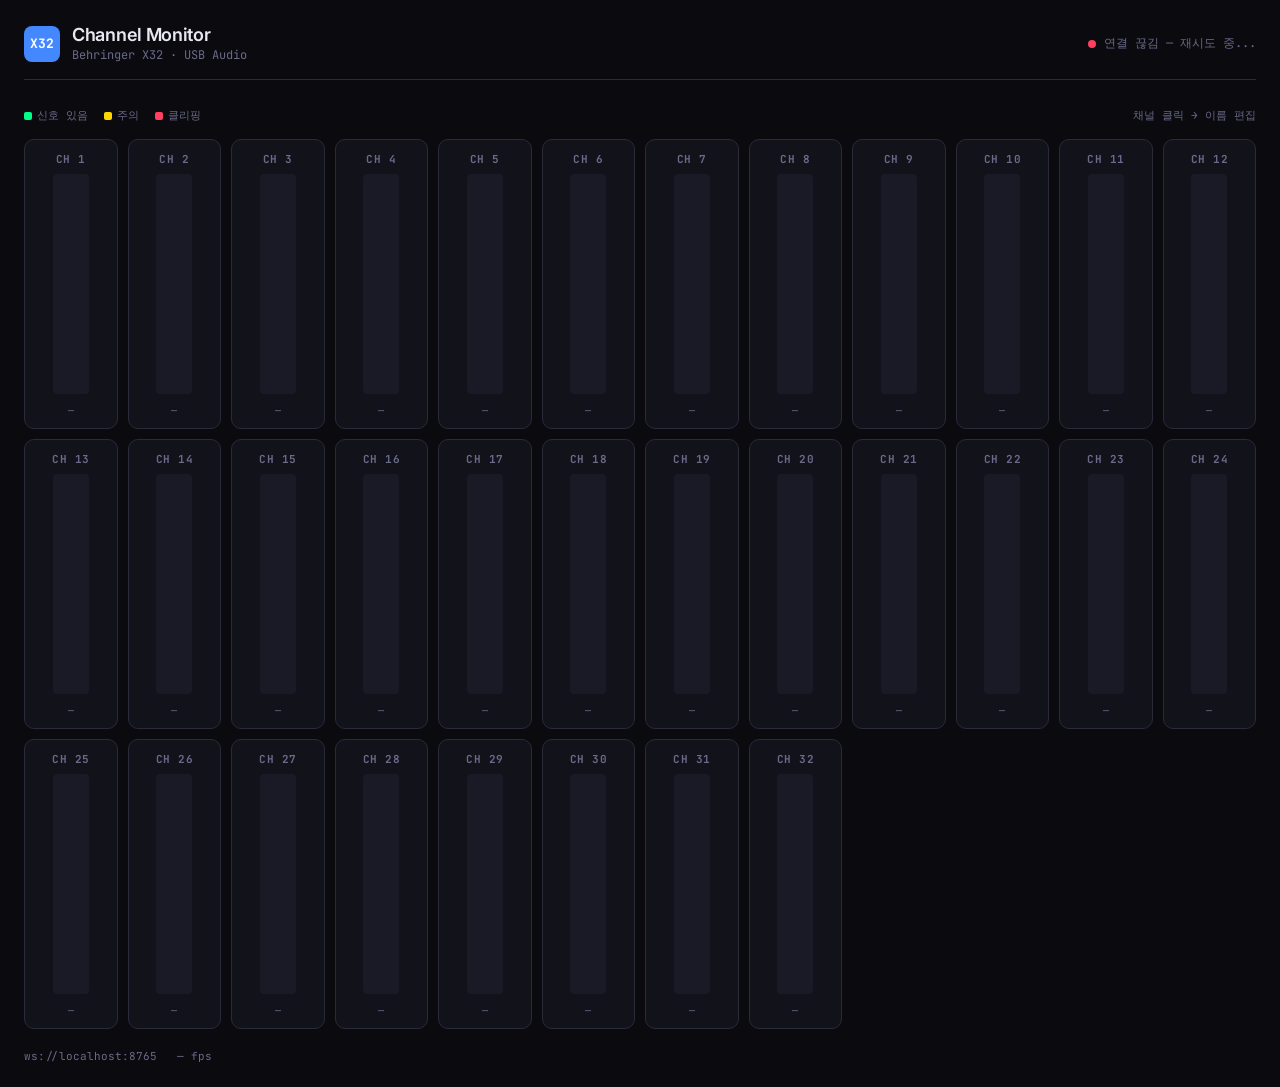
<file: test/x32_monitor (1).html>
<!DOCTYPE html>
<html lang="ko">
<head>
<meta charset="UTF-8">
<meta name="viewport" content="width=device-width, initial-scale=1.0">
<title>X32 Channel Monitor</title>
<style>
  @import url('https://fonts.googleapis.com/css2?family=JetBrains+Mono:wght@400;700&family=Inter:wght@400;500;600&display=swap');

  *, *::before, *::after { box-sizing: border-box; margin: 0; padding: 0; }

  :root {
    --bg: #0a0a0f;
    --surface: #12121a;
    --surface2: #1a1a26;
    --border: #2a2a3a;
    --text: #e8e8f0;
    --muted: #6a6a8a;
    --green: #00ff88;
    --yellow: #ffd700;
    --red: #ff4060;
    --blue: #4488ff;
    --grid-h: 220px;
  }

  body {
    background: var(--bg);
    color: var(--text);
    font-family: 'Inter', sans-serif;
    min-height: 100vh;
    padding: 24px;
  }

  header {
    display: flex;
    align-items: center;
    justify-content: space-between;
    margin-bottom: 28px;
    padding-bottom: 16px;
    border-bottom: 1px solid var(--border);
  }

  .logo {
    display: flex;
    align-items: center;
    gap: 12px;
  }

  .logo-icon {
    width: 36px; height: 36px;
    background: var(--blue);
    border-radius: 8px;
    display: flex; align-items: center; justify-content: center;
    font-family: 'JetBrains Mono', monospace;
    font-weight: 700;
    font-size: 13px;
    color: #fff;
  }

  h1 {
    font-size: 18px;
    font-weight: 600;
    letter-spacing: -0.3px;
  }

  .subtitle {
    font-size: 12px;
    color: var(--muted);
    font-family: 'JetBrains Mono', monospace;
    margin-top: 2px;
  }

  .status-bar {
    display: flex;
    align-items: center;
    gap: 8px;
    font-size: 12px;
    font-family: 'JetBrains Mono', monospace;
  }

  .status-dot {
    width: 8px; height: 8px;
    border-radius: 50%;
    background: var(--muted);
    transition: background 0.3s;
  }
  .status-dot.connected { background: var(--green); box-shadow: 0 0 8px var(--green); }
  .status-dot.error     { background: var(--red); }

  #status-text { color: var(--muted); }

  .channels-grid {
    display: grid;
    grid-template-columns: repeat(auto-fill, minmax(90px, 1fr));
    gap: 10px;
  }

  .channel-card {
    background: var(--surface);
    border: 1px solid var(--border);
    border-radius: 10px;
    padding: 12px 8px 10px;
    display: flex;
    flex-direction: column;
    align-items: center;
    gap: 8px;
    transition: border-color 0.2s;
    cursor: pointer;
    user-select: none;
  }

  .channel-card.active {
    border-color: var(--green);
    box-shadow: 0 0 12px rgba(0,255,136,0.15);
  }

  .channel-card.clipping {
    border-color: var(--red);
    box-shadow: 0 0 12px rgba(255,64,96,0.2);
  }

  .ch-label {
    font-family: 'JetBrains Mono', monospace;
    font-size: 11px;
    font-weight: 700;
    color: var(--muted);
    letter-spacing: 0.5px;
  }

  .ch-name {
    font-size: 10px;
    color: var(--text);
    text-align: center;
    width: 100%;
    white-space: nowrap;
    overflow: hidden;
    text-overflow: ellipsis;
    display: none;
  }

  .vu-wrap {
    width: 36px;
    height: var(--grid-h);
    background: var(--surface2);
    border-radius: 4px;
    overflow: hidden;
    position: relative;
    display: flex;
    flex-direction: column-reverse;
  }

  .vu-fill {
    width: 100%;
    height: 0%;
    transition: height 0.05s linear;
    border-radius: 2px;
    background: linear-gradient(
      to top,
      var(--green) 0%,
      var(--green) 60%,
      var(--yellow) 75%,
      var(--red) 90%
    );
  }

  /* 눈금선 */
  .vu-ticks {
    position: absolute;
    top: 0; left: 0; right: 0; bottom: 0;
    pointer-events: none;
  }
  .vu-ticks span {
    position: absolute;
    right: -24px;
    width: 20px;
    font-size: 8px;
    font-family: 'JetBrains Mono', monospace;
    color: var(--muted);
    transform: translateY(-50%);
    text-align: right;
  }
  .vu-ticks::before {
    content: '';
    position: absolute;
    top: 10%;
    left: 0; right: 0;
    height: 1px;
    background: rgba(255,64,96,0.3);
  }

  .vu-db {
    font-family: 'JetBrains Mono', monospace;
    font-size: 10px;
    color: var(--muted);
    margin-top: 2px;
    min-height: 14px;
    transition: color 0.2s;
  }

  .channel-card.active   .vu-db { color: var(--green); }
  .channel-card.clipping .vu-db { color: var(--red); }
  .channel-card.active   .ch-label { color: var(--text); }

  /* 이름 편집 모달 */
  .modal-bg {
    display: none;
    position: fixed;
    inset: 0;
    background: rgba(0,0,0,0.7);
    z-index: 100;
    align-items: center;
    justify-content: center;
  }
  .modal-bg.open { display: flex; }

  .modal {
    background: var(--surface);
    border: 1px solid var(--border);
    border-radius: 14px;
    padding: 24px;
    width: 300px;
  }

  .modal h3 { font-size: 15px; margin-bottom: 16px; }

  .modal input {
    width: 100%;
    background: var(--surface2);
    border: 1px solid var(--border);
    border-radius: 8px;
    padding: 10px 12px;
    color: var(--text);
    font-family: 'Inter', sans-serif;
    font-size: 14px;
    outline: none;
    margin-bottom: 16px;
  }
  .modal input:focus { border-color: var(--blue); }

  .modal-btns { display: flex; gap: 8px; justify-content: flex-end; }

  .btn {
    padding: 8px 16px;
    border-radius: 7px;
    border: 1px solid var(--border);
    font-family: 'Inter', sans-serif;
    font-size: 13px;
    cursor: pointer;
    background: transparent;
    color: var(--text);
    transition: background 0.15s;
  }
  .btn:hover { background: var(--surface2); }
  .btn.primary { background: var(--blue); border-color: var(--blue); color: #fff; }
  .btn.primary:hover { opacity: 0.85; }

  .footer {
    margin-top: 20px;
    font-size: 11px;
    color: var(--muted);
    font-family: 'JetBrains Mono', monospace;
    display: flex;
    gap: 20px;
    flex-wrap: wrap;
  }

  .legend {
    display: flex; gap: 16px; align-items: center;
    margin-bottom: 16px;
    font-size: 11px;
    font-family: 'JetBrains Mono', monospace;
    color: var(--muted);
  }
  .legend span { display: flex; align-items: center; gap: 5px; }
  .dot { width: 8px; height: 8px; border-radius: 2px; }
</style>
</head>
<body>

<header>
  <div class="logo">
    <div class="logo-icon">X32</div>
    <div>
      <h1>Channel Monitor</h1>
      <div class="subtitle">Behringer X32 · USB Audio</div>
    </div>
  </div>
  <div class="status-bar">
    <div class="status-dot" id="dot"></div>
    <span id="status-text">연결 중...</span>
  </div>
</header>

<div class="legend">
  <span><span class="dot" style="background:var(--green)"></span> 신호 있음</span>
  <span><span class="dot" style="background:var(--yellow)"></span> 주의</span>
  <span><span class="dot" style="background:var(--red)"></span> 클리핑</span>
  <span style="margin-left:auto; color:var(--muted)">채널 클릭 → 이름 편집</span>
</div>

<div class="channels-grid" id="grid"></div>

<div class="footer">
  <span>ws://localhost:8765</span>
  <span id="fps-display">— fps</span>
  <span id="peak-display"></span>
</div>

<!-- 이름 편집 모달 -->
<div class="modal-bg" id="modal">
  <div class="modal">
    <h3 id="modal-title">채널 이름 편집</h3>
    <input type="text" id="modal-input" placeholder="예: 보컬, 기타, 드럼..." maxlength="12">
    <div class="modal-btns">
      <button class="btn" onclick="closeModal()">취소</button>
      <button class="btn primary" onclick="saveName()">저장</button>
    </div>
  </div>
</div>

<script>
const WS_URL = 'ws://localhost:8765';
const THRESHOLD_ACTIVE  = 0.002;
const THRESHOLD_CLIP    = 0.9;

let numChannels = 32;
let cards = [];
let fills = [];
let dbLabels = [];
let names = JSON.parse(localStorage.getItem('x32_names') || '{}');
let editingIdx = null;
let lastFrameTime = Date.now();
let frameCount = 0;

function rmsToDb(rms) {
  if (rms < 0.000001) return -Infinity;
  return 20 * Math.log10(rms);
}

function dbToPercent(db) {
  // -60dB → 0%, 0dB → 100%
  return Math.max(0, Math.min(100, (db + 60) / 60 * 100));
}

function buildGrid(n) {
  const grid = document.getElementById('grid');
  grid.innerHTML = '';
  cards = []; fills = []; dbLabels = [];

  for (let i = 0; i < n; i++) {
    const card = document.createElement('div');
    card.className = 'channel-card';
    card.onclick = () => openModal(i);

    const label = document.createElement('div');
    label.className = 'ch-label';
    label.textContent = `CH ${i + 1}`;

    const nameEl = document.createElement('div');
    nameEl.className = 'ch-name';
    nameEl.id = `name-${i}`;
    nameEl.textContent = names[i] || '';
    if (names[i]) nameEl.style.display = 'block';

    const vuWrap = document.createElement('div');
    vuWrap.className = 'vu-wrap';

    const fill = document.createElement('div');
    fill.className = 'vu-fill';

    vuWrap.appendChild(fill);

    const dbLabel = document.createElement('div');
    dbLabel.className = 'vu-db';
    dbLabel.textContent = '—';

    card.append(label, nameEl, vuWrap, dbLabel);
    grid.appendChild(card);

    cards.push(card);
    fills.push(fill);
    dbLabels.push(dbLabel);
  }
}

function updateChannels(levels) {
  levels.forEach((rms, i) => {
    if (i >= cards.length) return;
    const db = rmsToDb(rms);
    const pct = dbToPercent(db);

    fills[i].style.height = pct + '%';

    const isActive   = rms > THRESHOLD_ACTIVE;
    const isClipping = rms > THRESHOLD_CLIP;

    cards[i].classList.toggle('active',   isActive && !isClipping);
    cards[i].classList.toggle('clipping', isClipping);

    dbLabels[i].textContent = isFinite(db)
      ? (db >= 0 ? '+' : '') + db.toFixed(1) + ' dB'
      : '—';
  });

  // FPS
  frameCount++;
  const now = Date.now();
  if (now - lastFrameTime >= 1000) {
    document.getElementById('fps-display').textContent = frameCount + ' fps';
    frameCount = 0;
    lastFrameTime = now;
  }

  // Peak channel
  const maxIdx = levels.indexOf(Math.max(...levels));
  const maxDb  = rmsToDb(levels[maxIdx]);
  if (isFinite(maxDb)) {
    const nm = names[maxIdx] ? `${names[maxIdx]} ` : '';
    document.getElementById('peak-display').textContent =
      `PEAK: CH${maxIdx+1} ${nm}${maxDb.toFixed(1)}dB`;
  }
}

// WebSocket
function connect() {
  const dot  = document.getElementById('dot');
  const text = document.getElementById('status-text');
  const ws   = new WebSocket(WS_URL);

  ws.onopen = () => {
    dot.className  = 'status-dot connected';
    text.textContent = '연결됨';
  };

  ws.onmessage = (e) => {
    const data = JSON.parse(e.data);
    if (data.channels !== numChannels) {
      numChannels = data.channels;
      buildGrid(numChannels);
    }
    updateChannels(data.levels);
  };

  ws.onclose = () => {
    dot.className  = 'status-dot error';
    text.textContent = '연결 끊김 — 재시도 중...';
    setTimeout(connect, 2000);
  };

  ws.onerror = () => {
    dot.className  = 'status-dot error';
    text.textContent = 'Python 서버를 먼저 실행해주세요';
  };
}

// 이름 편집
function openModal(idx) {
  editingIdx = idx;
  document.getElementById('modal-title').textContent = `CH ${idx+1} 이름 편집`;
  document.getElementById('modal-input').value = names[idx] || '';
  document.getElementById('modal').classList.add('open');
  setTimeout(() => document.getElementById('modal-input').focus(), 50);
}

function closeModal() {
  document.getElementById('modal').classList.remove('open');
  editingIdx = null;
}

function saveName() {
  const val = document.getElementById('modal-input').value.trim();
  if (editingIdx !== null) {
    names[editingIdx] = val;
    localStorage.setItem('x32_names', JSON.stringify(names));
    const el = document.getElementById(`name-${editingIdx}`);
    el.textContent = val;
    el.style.display = val ? 'block' : 'none';
  }
  closeModal();
}

document.getElementById('modal-input').addEventListener('keydown', (e) => {
  if (e.key === 'Enter') saveName();
  if (e.key === 'Escape') closeModal();
});

document.getElementById('modal').addEventListener('click', (e) => {
  if (e.target === document.getElementById('modal')) closeModal();
});

buildGrid(numChannels);
connect();
</script>
</body>
</html>
</file>
